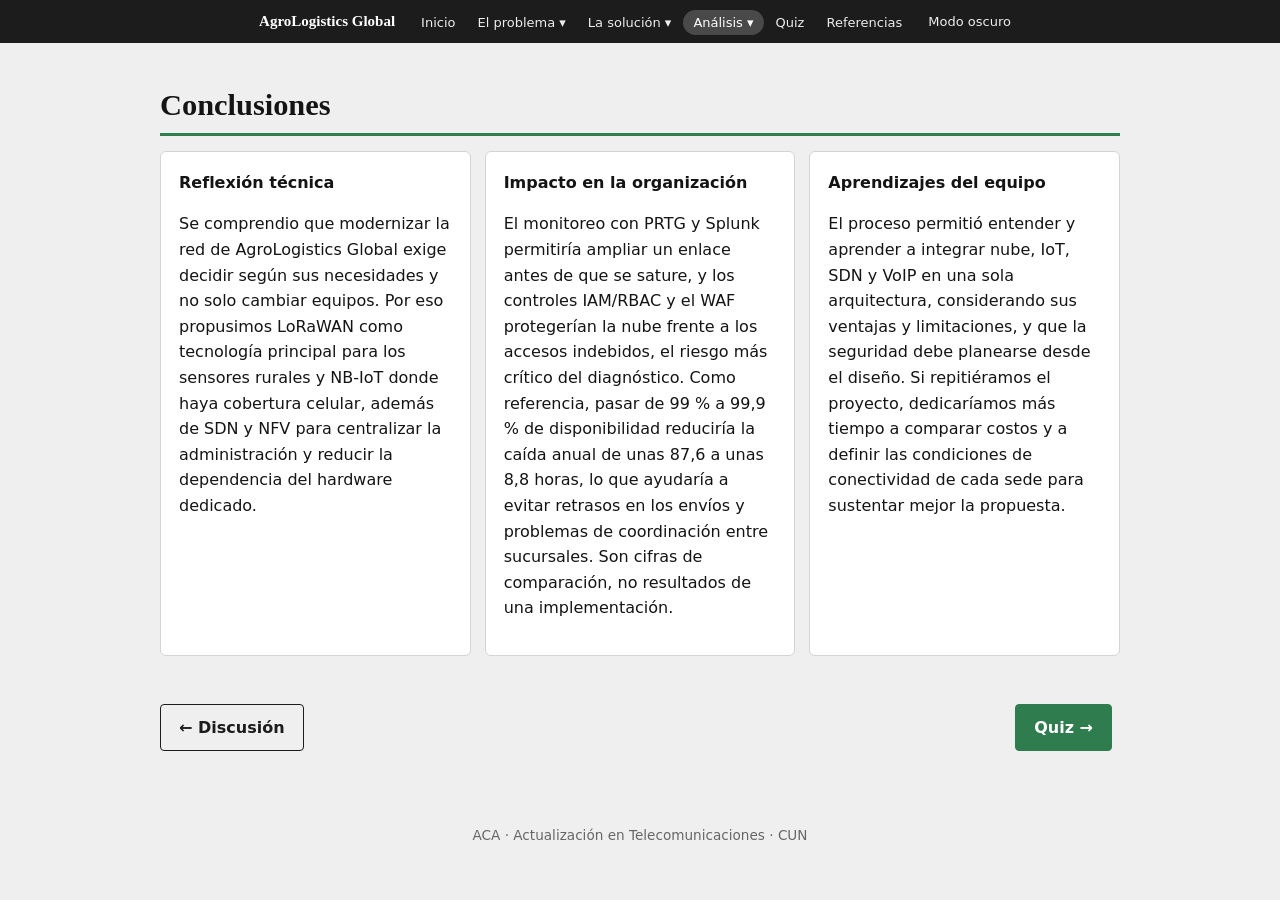
<file: conclusiones.html>
<!DOCTYPE html>
<html lang="es">

<head>
    <meta charset="utf-8">
    <meta name="viewport" content="width=device-width,initial-scale=1,viewport-fit=cover">
    <title>Conclusiones · AgroLogistics Global</title>
    <link rel="stylesheet" href="css/style.css">
</head>

<body>
    <nav id="nav"></nav>
    <main>
        <section>
            <h2>Conclusiones</h2>
            <div class="grid">
                <div class="card"><b>Reflexión técnica</b>
                    <p>Se comprendio que modernizar la red de AgroLogistics Global exige decidir según sus necesidades y no solo cambiar equipos. Por eso propusimos LoRaWAN como tecnología principal para los sensores rurales y NB-IoT donde haya cobertura celular, además de SDN y NFV para centralizar la administración y reducir la dependencia del hardware dedicado.</p>
                </div>
                <div class="card"><b>Impacto en la organización</b>
                    <p>El monitoreo con PRTG y Splunk permitiría ampliar un enlace antes de que se sature, y los controles IAM/RBAC y el WAF protegerían la nube frente a los accesos indebidos, el riesgo más crítico del diagnóstico. Como referencia, pasar de 99 % a 99,9 % de disponibilidad reduciría la caída anual de unas 87,6 a unas 8,8 horas, lo que ayudaría a evitar retrasos en los envíos y problemas de coordinación entre sucursales. Son cifras de comparación, no resultados de una implementación.</p>
                </div>
                <div class="card"><b>Aprendizajes del equipo</b>
                    <p>El proceso permitió entender y aprender a integrar nube, IoT, SDN y VoIP en una sola arquitectura, considerando sus ventajas y limitaciones, y que la seguridad debe planearse desde el diseño. Si repitiéramos el proyecto, dedicaríamos más tiempo a comparar costos y a definir las condiciones de conectividad de cada sede para sustentar mejor la propuesta.</p>
                </div>
            </div>
        </section>
    </main>
    <footer>ACA · Actualización en Telecomunicaciones · CUN</footer>
    <script src="js/app.js"></script>
</body>

</html>
</file>
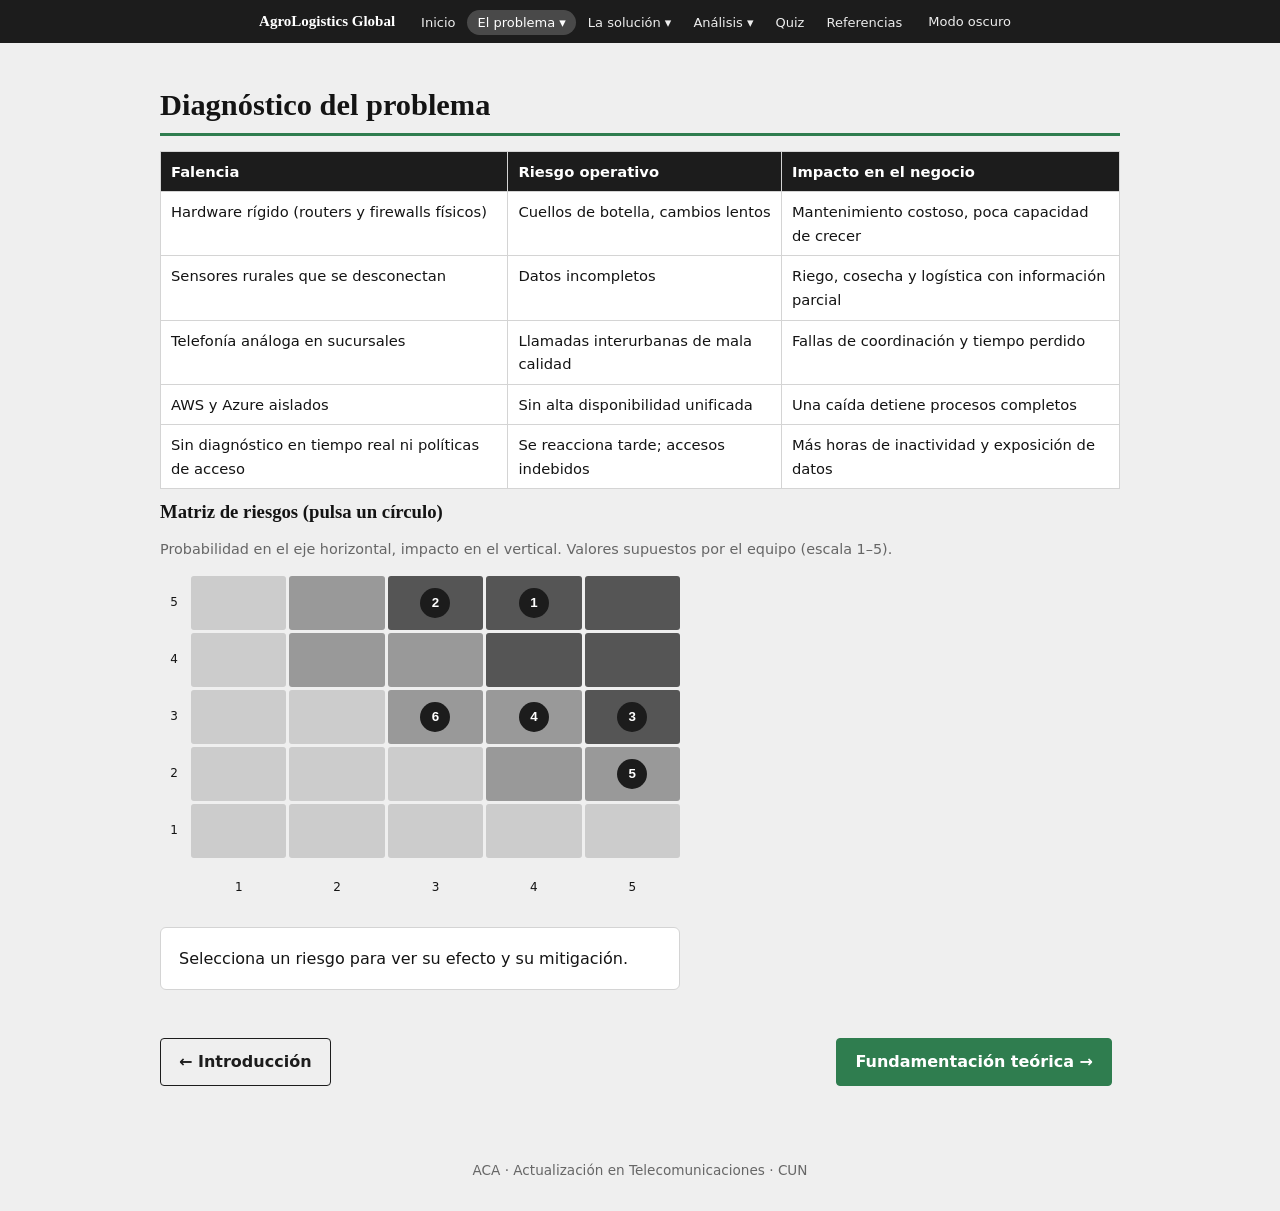
<file: diagnostico.html>
<!DOCTYPE html>
<html lang="es">

<head>
    <meta charset="utf-8">
    <meta name="viewport" content="width=device-width,initial-scale=1,viewport-fit=cover">
    <title>Diagnóstico del problema · AgroLogistics Global</title>
    <link rel="stylesheet" href="css/style.css">
</head>

<body>
    <nav id="nav"></nav>
    <main>
        <section>
            <h2>Diagnóstico del problema</h2>
            <div class="wrap">
                <table>
                    <tr>
                        <th>Falencia</th>
                        <th>Riesgo operativo</th>
                        <th>Impacto en el negocio</th>
                    </tr>
                    <tr>
                        <td>Hardware rígido (routers y firewalls físicos)</td>
                        <td>Cuellos de botella, cambios lentos</td>
                        <td>Mantenimiento costoso, poca capacidad de crecer</td>
                    </tr>
                    <tr>
                        <td>Sensores rurales que se desconectan</td>
                        <td>Datos incompletos</td>
                        <td>Riego, cosecha y logística con información parcial</td>
                    </tr>
                    <tr>
                        <td>Telefonía análoga en sucursales</td>
                        <td>Llamadas interurbanas de mala calidad</td>
                        <td>Fallas de coordinación y tiempo perdido</td>
                    </tr>
                    <tr>
                        <td>AWS y Azure aislados</td>
                        <td>Sin alta disponibilidad unificada</td>
                        <td>Una caída detiene procesos completos</td>
                    </tr>
                    <tr>
                        <td>Sin diagnóstico en tiempo real ni políticas de acceso</td>
                        <td>Se reacciona tarde; accesos indebidos</td>
                        <td>Más horas de inactividad y exposición de datos</td>
                    </tr>
                </table>
            </div>
            <h3>Matriz de riesgos (pulsa un círculo)</h3>
            <p class="mut">Probabilidad en el eje horizontal, impacto en el vertical. Valores supuestos por el equipo
                (escala 1–5).</p>
            <div id="mx"></div>
            <div class="card" id="rinfo" style="margin-top:12px;max-width:520px">Selecciona un riesgo para ver su efecto
                y su mitigación.</div>
        </section>
    </main>
    <footer>ACA · Actualización en Telecomunicaciones · CUN</footer>
    <script src="js/app.js"></script>
</body>

</html>
</file>
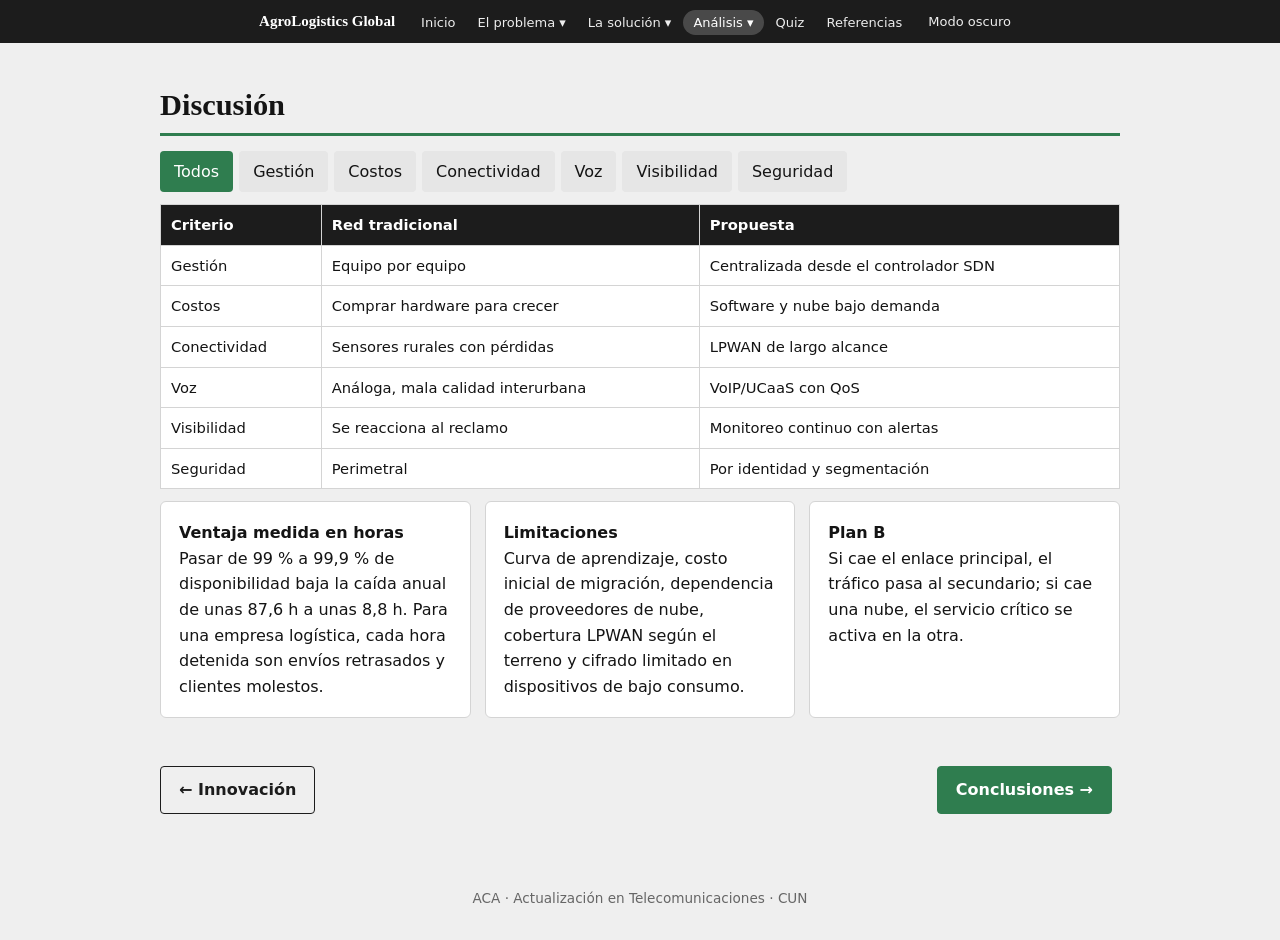
<file: discusion.html>
<!DOCTYPE html>
<html lang="es">

<head>
    <meta charset="utf-8">
    <meta name="viewport" content="width=device-width,initial-scale=1,viewport-fit=cover">
    <title>Discusión · AgroLogistics Global</title>
    <link rel="stylesheet" href="css/style.css">
</head>

<body>
    <nav id="nav"></nav>
    <main>
        <section>
            <h2>Discusión</h2>
            <div class="tabs" id="flt"></div>
            <div class="wrap">
                <table>
                    <thead>
                        <tr>
                            <th>Criterio</th>
                            <th>Red tradicional</th>
                            <th>Propuesta</th>
                        </tr>
                    </thead>
                    <tbody id="cmp"></tbody>
                </table>
            </div>
            <div class="grid">
                <div class="card"><b>Ventaja medida en horas</b><br>Pasar de 99 % a 99,9 % de disponibilidad baja la
                    caída anual de unas 87,6 h a unas 8,8 h. Para una empresa logística, cada hora detenida son envíos
                    retrasados y clientes molestos.</div>
                <div class="card"><b>Limitaciones</b><br>Curva de aprendizaje, costo inicial de migración, dependencia
                    de proveedores de nube, cobertura LPWAN según el terreno y cifrado limitado en dispositivos de bajo
                    consumo.</div>
                <div class="card"><b>Plan B</b><br>Si cae el enlace principal, el tráfico pasa al secundario; si cae una
                    nube, el servicio crítico se activa en la otra.</div>
            </div>
        </section>
    </main>
    <footer>ACA · Actualización en Telecomunicaciones · CUN</footer>
    <script src="js/app.js"></script>
</body>

</html>
</file>
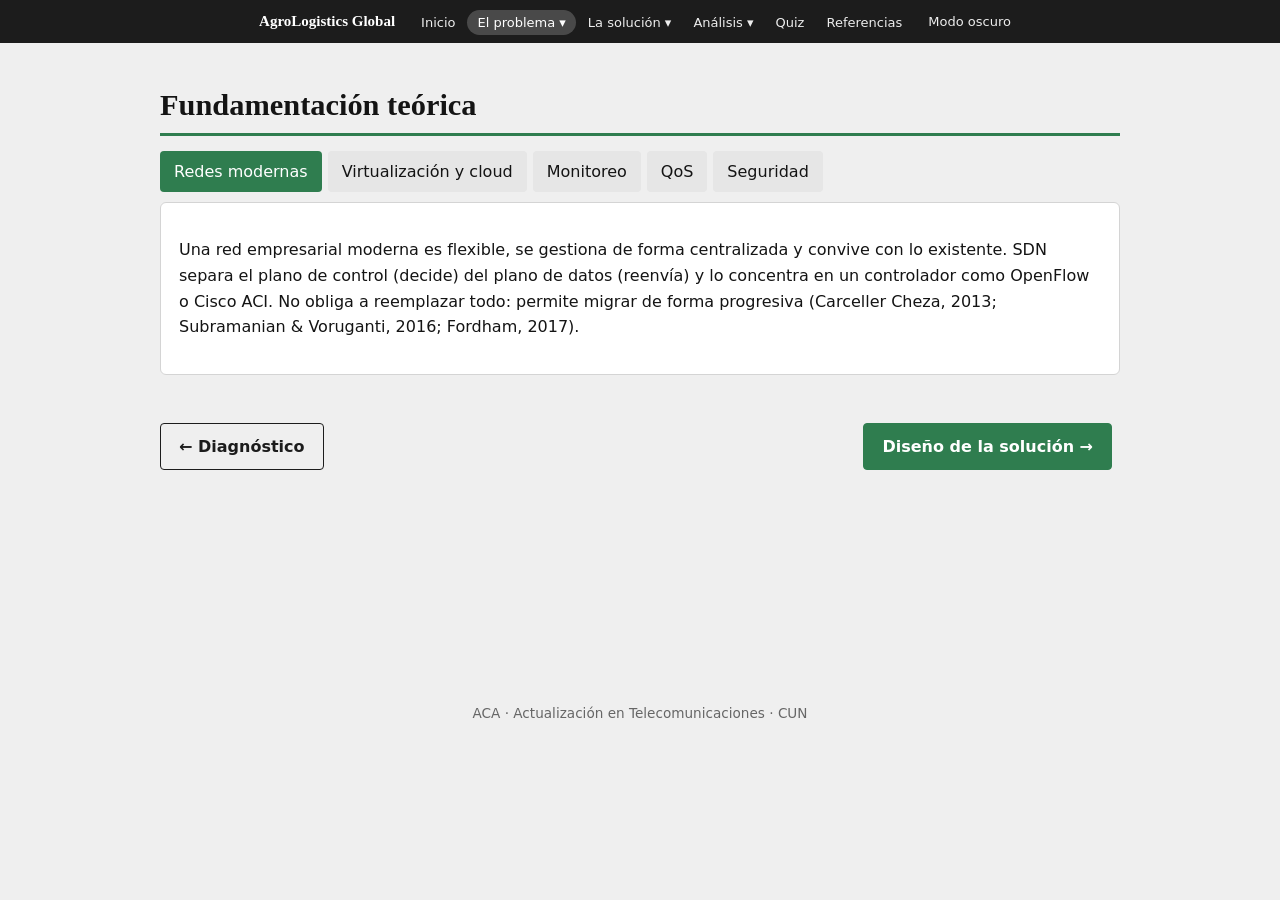
<file: fundamentacion.html>
<!DOCTYPE html>
<html lang="es">

<head>
    <meta charset="utf-8">
    <meta name="viewport" content="width=device-width,initial-scale=1,viewport-fit=cover">
    <title>Fundamentación teórica · AgroLogistics Global</title>
    <link rel="stylesheet" href="css/style.css">
</head>

<body>
    <nav id="nav"></nav>
    <main>
        <section>
            <h2>Fundamentación teórica</h2>
            <div class="tabs" data-tabs>
                <button class="b">Redes modernas</button><button class="b off">Virtualización y cloud</button><button
                    class="b off">Monitoreo</button><button class="b off">QoS</button><button
                    class="b off">Seguridad</button>
            </div>
            <div class="card pn on">
                <p>Una red empresarial moderna es flexible, se gestiona de forma centralizada y convive con lo
                    existente. SDN separa el plano de control (decide) del plano de datos (reenvía) y lo concentra en un
                    controlador como OpenFlow o Cisco ACI. No obliga a reemplazar todo: permite migrar de forma
                    progresiva (Carceller Cheza, 2013; Subramanian &amp; Voruganti, 2016; Fordham, 2017).</p>
            </div>
            <div class="card pn">
                <p>NFV convierte funciones como firewall o router en software sobre servidores estándar (Wibowo &amp;
                    Sangha, 2018). En la nube, VPC (AWS) y VNet (Azure) son redes privadas virtuales con subredes y
                    rutas propias (Soni, 2018). Los contenedores empaquetan la aplicación con sus dependencias y pesan
                    menos que una máquina virtual (Bullington-McGuire et al., 2020).</p>
            </div>
            <div class="card pn">
                <p>Monitorear es supervisar de forma continua enlaces, equipos y servicios. Puede ser activo (paquetes
                    de prueba) o pasivo (analizar el tráfico existente), y permite anticiparse a las fallas en lugar de
                    reaccionar (Molina Robles &amp; Polo Ortega, 2015; Bermúdez Luque, 2023).</p>
            </div>
            <div class="card pn">
                <p>La calidad de servicio se mide con latencia, jitter, pérdida de paquetes y throughput, para comprobar
                    que el servicio cumple lo exigido (Robledo Sosa, 2002).</p>
            </div>
            <div class="card pn">
                <p>En la nube la responsabilidad es compartida: el proveedor protege la infraestructura y el cliente
                    protege sus datos, accesos y configuraciones. Se aplica mínimo privilegio con IAM (AWS) o RBAC
                    (Azure) (Hernández Encinas et al., 2020; Guijarro Olivares et al., 2019).</p>
            </div>
        </section>
    </main>
    <footer>ACA · Actualización en Telecomunicaciones · CUN</footer>
    <script src="js/app.js"></script>
</body>

</html>
</file>
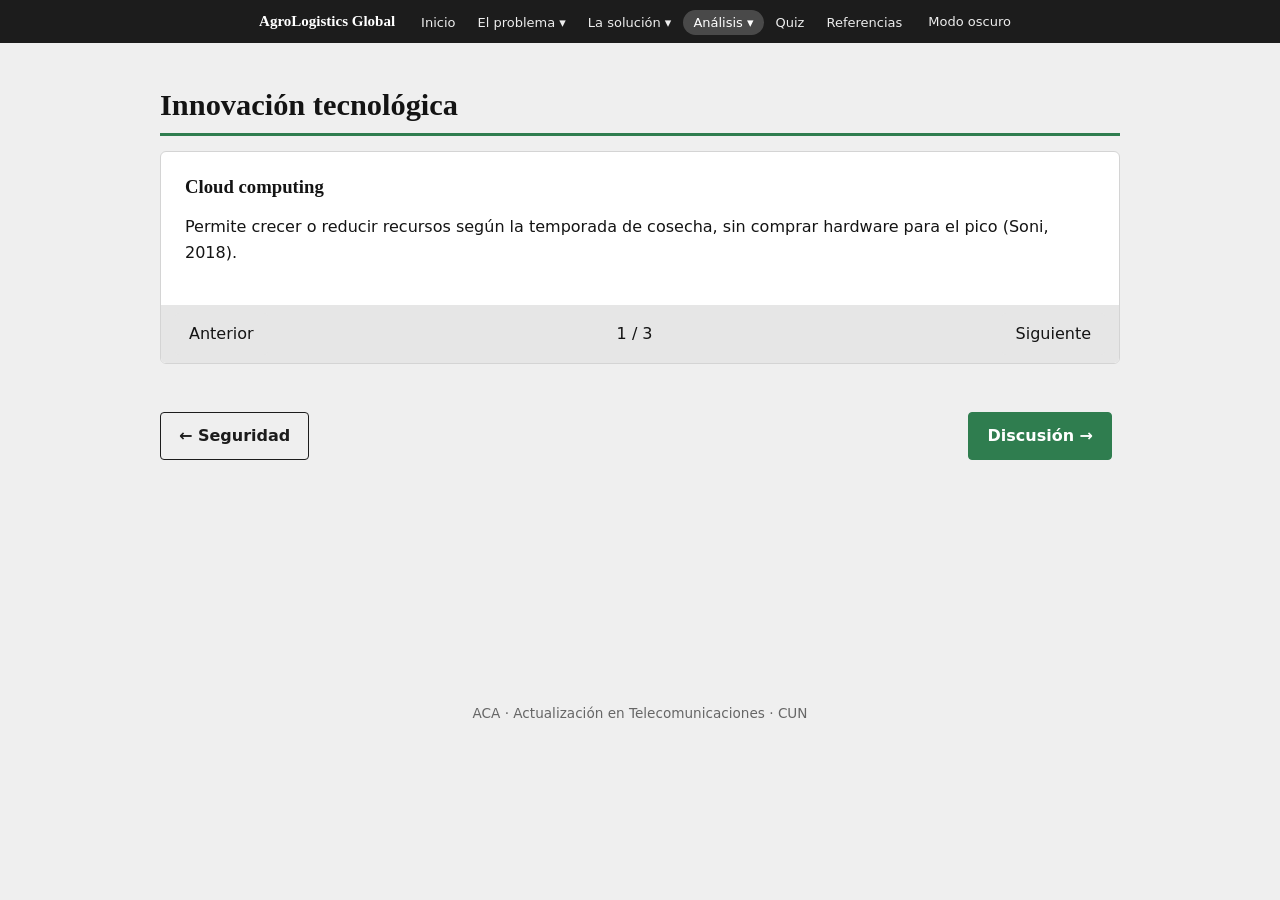
<file: innovacion.html>
<!DOCTYPE html>
<html lang="es">

<head>
    <meta charset="utf-8">
    <meta name="viewport" content="width=device-width,initial-scale=1,viewport-fit=cover">
    <title>Innovación tecnológica · AgroLogistics Global</title>
    <link rel="stylesheet" href="css/style.css">
</head>

<body>
    <nav id="nav"></nav>
    <main>
        <section>
            <h2>Innovación tecnológica</h2>
            <div class="car" data-car>
                <div class="sl">
                    <h3>Cloud computing</h3>
                    <p>Permite crecer o reducir recursos según la temporada de cosecha, sin comprar hardware para el
                        pico (Soni, 2018).</p>
                </div>
                <div class="sl">
                    <h3>IoT con LPWAN</h3>
                    <p>Pocos gateways cubren grandes extensiones y los sensores pueden durar años con una batería. Se
                        reducen las visitas al campo para mantenimiento (Gupta, 2024).</p>
                </div>
                <div class="sl">
                    <h3>SDN</h3>
                    <p>Un cambio de política se hace una vez en el controlador y no equipo por equipo, con menos errores
                        y menos tiempo (Subramanian &amp; Voruganti, 2016).</p>
                </div>
            </div>
        </section>
    </main>
    <footer>ACA · Actualización en Telecomunicaciones · CUN</footer>
    <script src="js/app.js"></script>
</body>

</html>
</file>
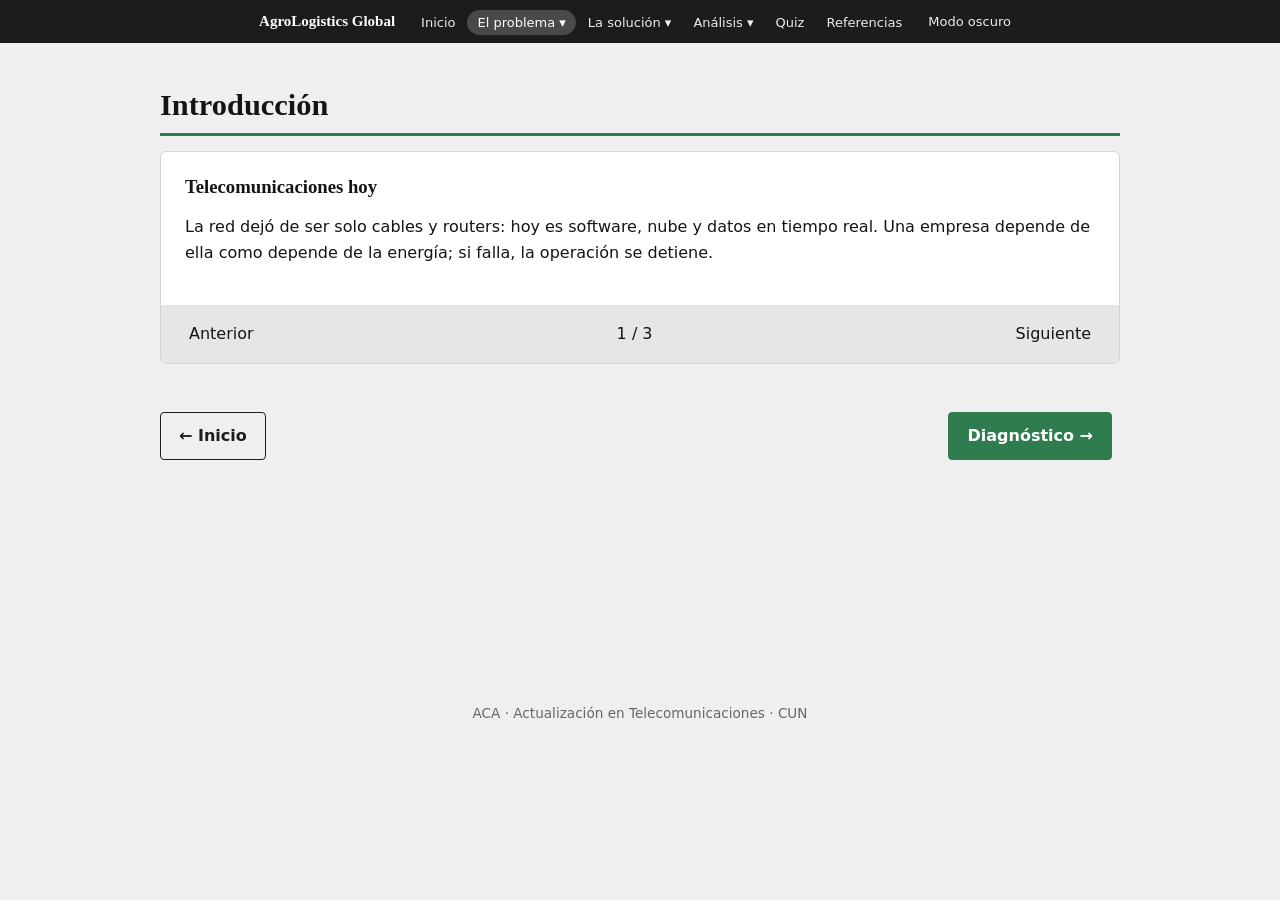
<file: introduccion.html>
<!DOCTYPE html>
<html lang="es">

<head>
    <meta charset="utf-8">
    <meta name="viewport" content="width=device-width,initial-scale=1,viewport-fit=cover">
    <title>Introducción · AgroLogistics Global</title>
    <link rel="stylesheet" href="css/style.css">
</head>

<body>
    <nav id="nav"></nav>
    <main>
        <section>
            <h2>Introducción</h2>
            <div class="car" data-car>
                <div class="sl">
                    <h3>Telecomunicaciones hoy</h3>
                    <p>La red dejó de ser solo cables y routers: hoy es software, nube y datos en tiempo real. Una
                        empresa depende de ella como depende de la energía; si falla, la operación se detiene.</p>
                </div>
                <div class="sl">
                    <h3>Por qué importa a una agroindustria</h3>
                    <p>Los datos de AgroLogistics nacen en el campo (sensores), pasan por sucursales y se procesan en la
                        nube. Un eslabón roto en esa cadena significa decisiones con información incompleta.</p>
                </div>
                <div class="sl">
                    <h3>Transformación digital</h3>
                    <p>Digitalizar procesos sirve de poco sin una red confiable debajo. Este informe propone SDN/NFV,
                        LPWAN, VoIP en la nube, contenedores, monitoreo continuo y seguridad por identidades.</p>
                </div>
            </div>
        </section>
    </main>
    <footer>ACA · Actualización en Telecomunicaciones · CUN</footer>
    <script src="js/app.js"></script>
</body>

</html>
</file>
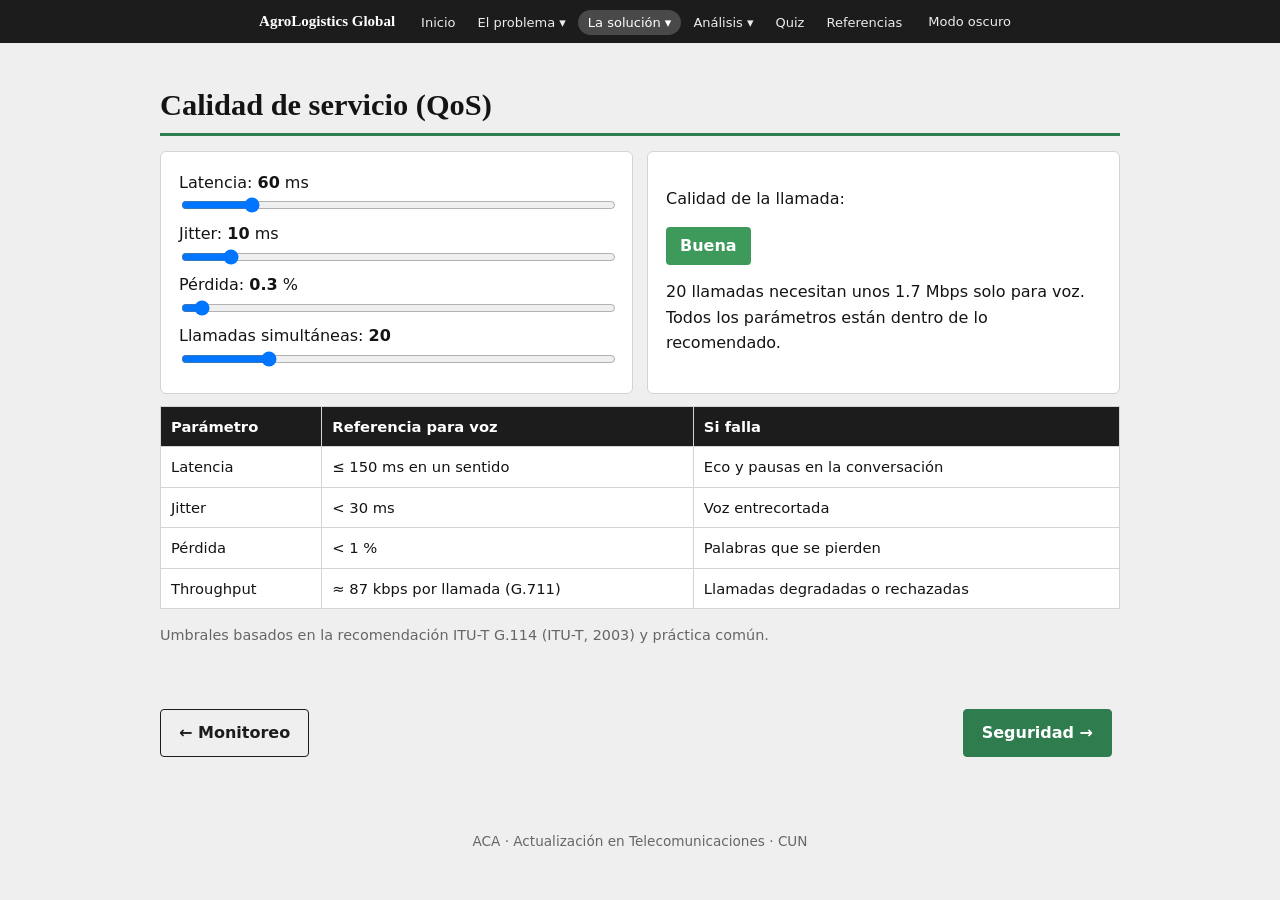
<file: qos.html>
<!DOCTYPE html>
<html lang="es">

<head>
    <meta charset="utf-8">
    <meta name="viewport" content="width=device-width,initial-scale=1,viewport-fit=cover">
    <title>Calidad de servicio (QoS) · AgroLogistics Global</title>
    <link rel="stylesheet" href="css/style.css">
</head>

<body>
    <nav id="nav"></nav>
    <main>
        <section>
            <h2>Calidad de servicio (QoS)</h2>
            <div class="grid">
                <div class="card">
                    <label>Latencia: <b id="o1"></b> ms<input type="range" id="s1" min="0" max="400" value="60"></label>
                    <label>Jitter: <b id="o2"></b> ms<input type="range" id="s2" min="0" max="100" value="10"></label>
                    <label>Pérdida: <b id="o3"></b> %<input type="range" id="s3" min="0" max="10" step=".1"
                            value=".3"></label>
                    <label>Llamadas simultáneas: <b id="o4"></b><input type="range" id="s4" min="1" max="100"
                            value="20"></label>
                </div>
                <div class="card">
                    <p>Calidad de la llamada:</p><span class="v" id="vd"></span>
                    <p id="vt" style="margin-top:14px"></p>
                </div>
            </div>
            <div class="wrap">
                <table>
                    <tr>
                        <th>Parámetro</th>
                        <th>Referencia para voz</th>
                        <th>Si falla</th>
                    </tr>
                    <tr>
                        <td>Latencia</td>
                        <td>≤ 150 ms en un sentido</td>
                        <td>Eco y pausas en la conversación</td>
                    </tr>
                    <tr>
                        <td>Jitter</td>
                        <td>&lt; 30 ms</td>
                        <td>Voz entrecortada</td>
                    </tr>
                    <tr>
                        <td>Pérdida</td>
                        <td>&lt; 1 %</td>
                        <td>Palabras que se pierden</td>
                    </tr>
                    <tr>
                        <td>Throughput</td>
                        <td>≈ 87 kbps por llamada (G.711)</td>
                        <td>Llamadas degradadas o rechazadas</td>
                    </tr>
                </table>
            </div>
            <p class="mut">Umbrales basados en la recomendación ITU-T G.114 (ITU-T, 2003) y práctica común.</p>
        </section>
    </main>
    <footer>ACA · Actualización en Telecomunicaciones · CUN</footer>
    <script src="js/app.js"></script>
</body>

</html>
</file>
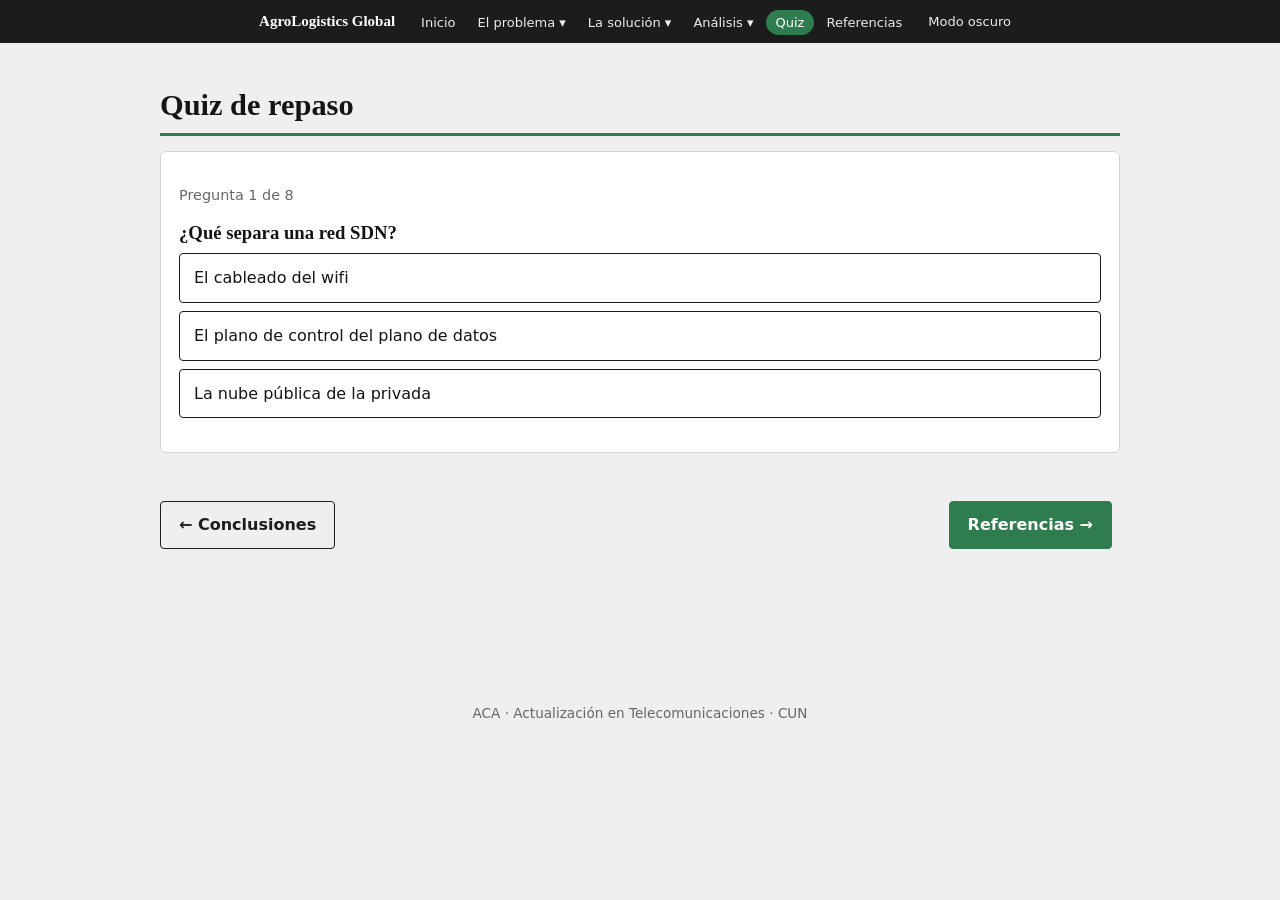
<file: quiz.html>
<!DOCTYPE html>
<html lang="es">

<head>
    <meta charset="utf-8">
    <meta name="viewport" content="width=device-width,initial-scale=1,viewport-fit=cover">
    <title>Quiz · AgroLogistics Global</title>
    <link rel="stylesheet" href="css/style.css">
</head>

<body>
    <nav id="nav"></nav>
    <main>
        <section>
            <h2>Quiz de repaso</h2>
            <div class="card" id="quiz"></div>
        </section>
    </main>
    <footer>ACA · Actualización en Telecomunicaciones · CUN</footer>
    <script src="js/app.js"></script>
</body>

</html>
</file>
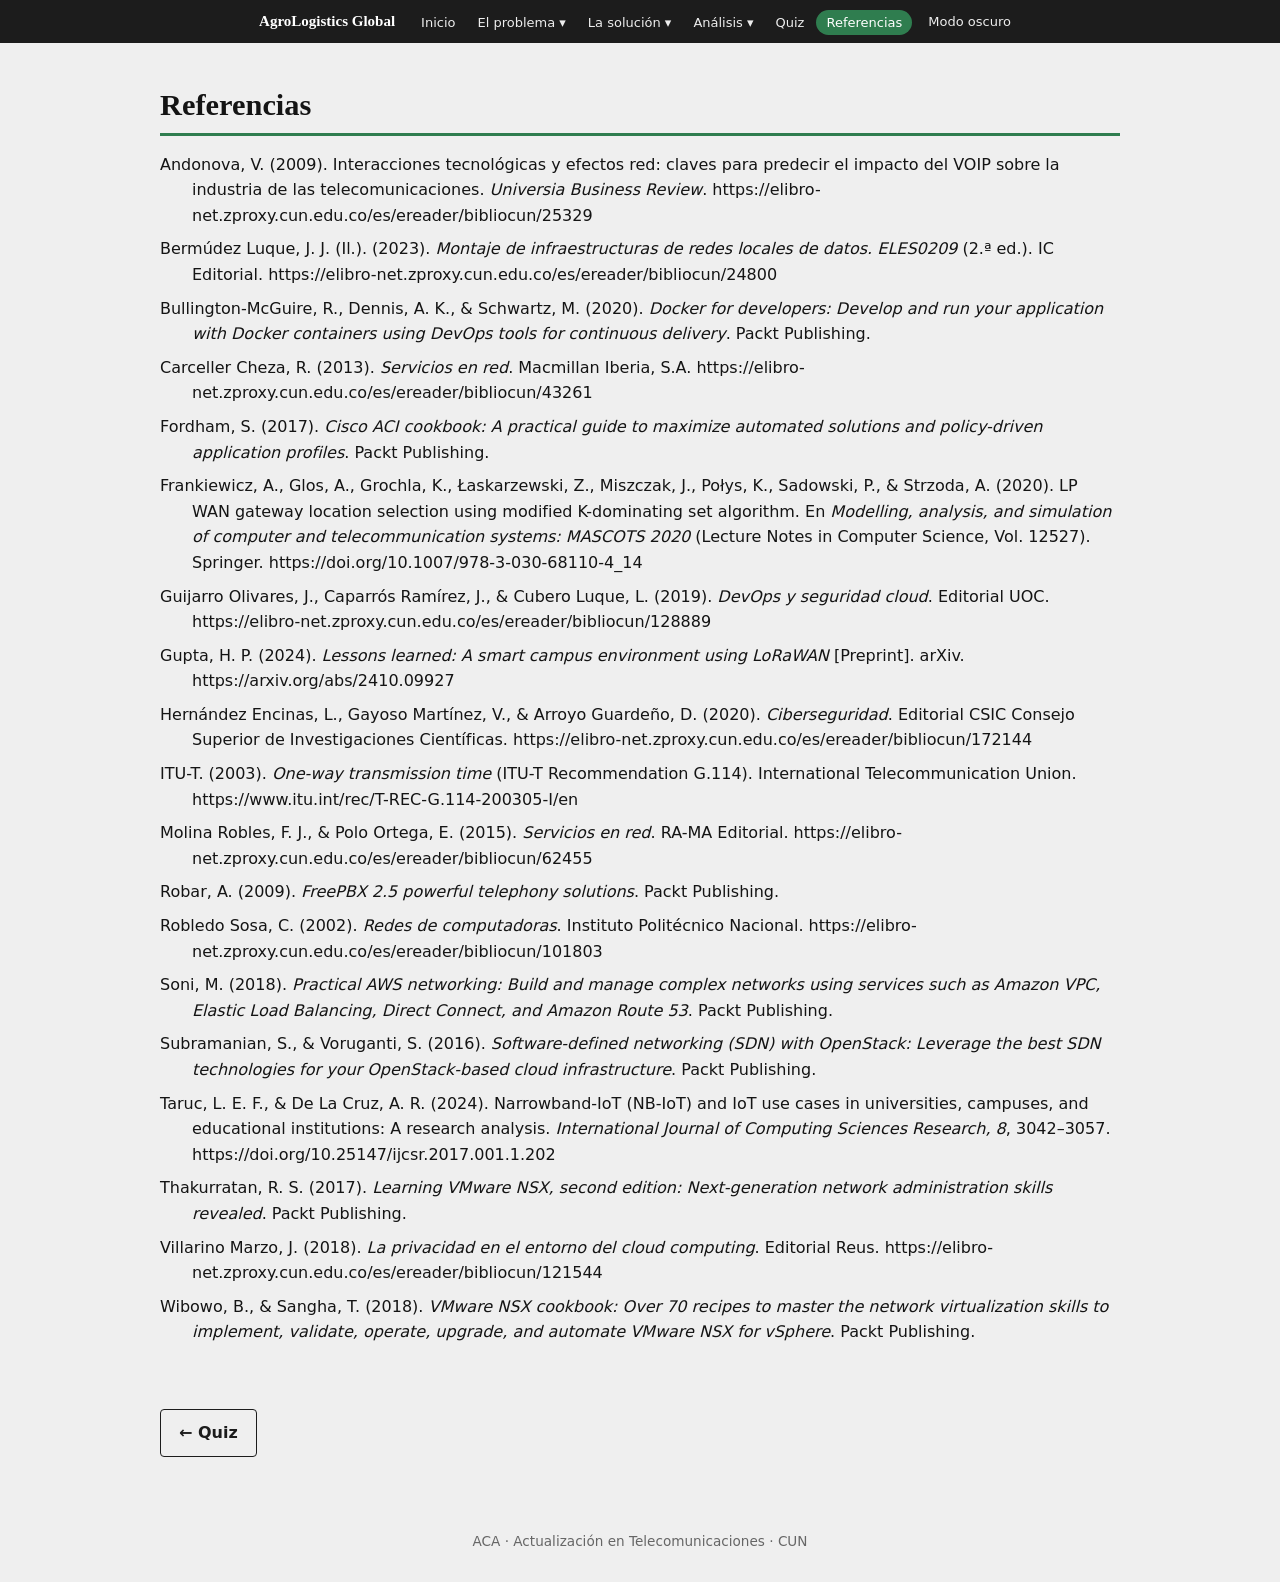
<file: referencias.html>
<!DOCTYPE html>
<html lang="es">

<head>
    <meta charset="utf-8">
    <meta name="viewport" content="width=device-width,initial-scale=1,viewport-fit=cover">
    <title>Referencias · AgroLogistics Global</title>
    <link rel="stylesheet" href="css/style.css">
</head>

<body>
    <nav id="nav"></nav>
    <main>
        <section>
            <h2>Referencias</h2>
            <ul class="r">
                <li>Andonova, V. (2009). Interacciones tecnológicas y efectos red: claves para predecir el impacto del
                    VOIP sobre la industria de las telecomunicaciones. <i>Universia Business Review</i>.
                    https://elibro-net.zproxy.cun.edu.co/es/ereader/bibliocun/25329</li>
                <li>Bermúdez Luque, J. J. (Il.). (2023). <i>Montaje de infraestructuras de redes locales de datos.
                        ELES0209</i> (2.ª ed.). IC Editorial.
                    https://elibro-net.zproxy.cun.edu.co/es/ereader/bibliocun/24800</li>
                <li>Bullington-McGuire, R., Dennis, A. K., &amp; Schwartz, M. (2020). <i>Docker for developers: Develop
                        and run your application with Docker containers using DevOps tools for continuous delivery</i>.
                    Packt Publishing.</li>
                <li>Carceller Cheza, R. (2013). <i>Servicios en red</i>. Macmillan Iberia, S.A.
                    https://elibro-net.zproxy.cun.edu.co/es/ereader/bibliocun/43261</li>
                <li>Fordham, S. (2017). <i>Cisco ACI cookbook: A practical guide to maximize automated solutions and
                        policy-driven application profiles</i>. Packt Publishing.</li>
                <li>Frankiewicz, A., Glos, A., Grochla, K., Łaskarzewski, Z., Miszczak, J., Połys, K., Sadowski, P.,
                    &amp; Strzoda, A. (2020). LP WAN gateway location selection using modified K-dominating set
                    algorithm. En <i>Modelling, analysis, and simulation of computer and telecommunication systems:
                        MASCOTS 2020</i> (Lecture Notes in Computer Science, Vol. 12527). Springer.
                    https://doi.org/10.1007/978-3-030-68110-4_14</li>
                <li>Guijarro Olivares, J., Caparrós Ramírez, J., &amp; Cubero Luque, L. (2019). <i>DevOps y seguridad
                        cloud</i>. Editorial UOC. https://elibro-net.zproxy.cun.edu.co/es/ereader/bibliocun/128889</li>
                <li>Gupta, H. P. (2024). <i>Lessons learned: A smart campus environment using LoRaWAN</i> [Preprint].
                    arXiv. https://arxiv.org/abs/2410.09927</li>
                <li>Hernández Encinas, L., Gayoso Martínez, V., &amp; Arroyo Guardeño, D. (2020). <i>Ciberseguridad</i>.
                    Editorial CSIC Consejo Superior de Investigaciones Científicas.
                    https://elibro-net.zproxy.cun.edu.co/es/ereader/bibliocun/172144</li>
                <li>ITU-T. (2003). <i>One-way transmission time</i> (ITU-T Recommendation G.114). International
                    Telecommunication Union. https://www.itu.int/rec/T-REC-G.114-200305-I/en</li>
                <li>Molina Robles, F. J., &amp; Polo Ortega, E. (2015). <i>Servicios en red</i>. RA-MA Editorial.
                    https://elibro-net.zproxy.cun.edu.co/es/ereader/bibliocun/62455</li>
                <li>Robar, A. (2009). <i>FreePBX 2.5 powerful telephony solutions</i>. Packt Publishing.</li>
                <li>Robledo Sosa, C. (2002). <i>Redes de computadoras</i>. Instituto Politécnico Nacional.
                    https://elibro-net.zproxy.cun.edu.co/es/ereader/bibliocun/101803</li>
                <li>Soni, M. (2018). <i>Practical AWS networking: Build and manage complex networks using services such
                        as Amazon VPC, Elastic Load Balancing, Direct Connect, and Amazon Route 53</i>. Packt
                    Publishing.</li>
                <li>Subramanian, S., &amp; Voruganti, S. (2016). <i>Software-defined networking (SDN) with OpenStack:
                        Leverage the best SDN technologies for your OpenStack-based cloud infrastructure</i>. Packt
                    Publishing.</li>
                <li>Taruc, L. E. F., &amp; De La Cruz, A. R. (2024). Narrowband-IoT (NB-IoT) and IoT use cases in
                    universities, campuses, and educational institutions: A research analysis. <i>International Journal
                        of Computing Sciences Research, 8</i>, 3042–3057. https://doi.org/10.25147/ijcsr.2017.001.1.202
                </li>
                <li>Thakurratan, R. S. (2017). <i>Learning VMware NSX, second edition: Next-generation network
                        administration skills revealed</i>. Packt Publishing.</li>
                <li>Villarino Marzo, J. (2018). <i>La privacidad en el entorno del cloud computing</i>. Editorial Reus.
                    https://elibro-net.zproxy.cun.edu.co/es/ereader/bibliocun/121544</li>
                <li>Wibowo, B., &amp; Sangha, T. (2018). <i>VMware NSX cookbook: Over 70 recipes to master the network
                        virtualization skills to implement, validate, operate, upgrade, and automate VMware NSX for
                        vSphere</i>. Packt Publishing.</li>
            </ul>
        </section>
    </main>
    <footer>ACA · Actualización en Telecomunicaciones · CUN</footer>
    <script src="js/app.js"></script>
</body>

</html>
</file>
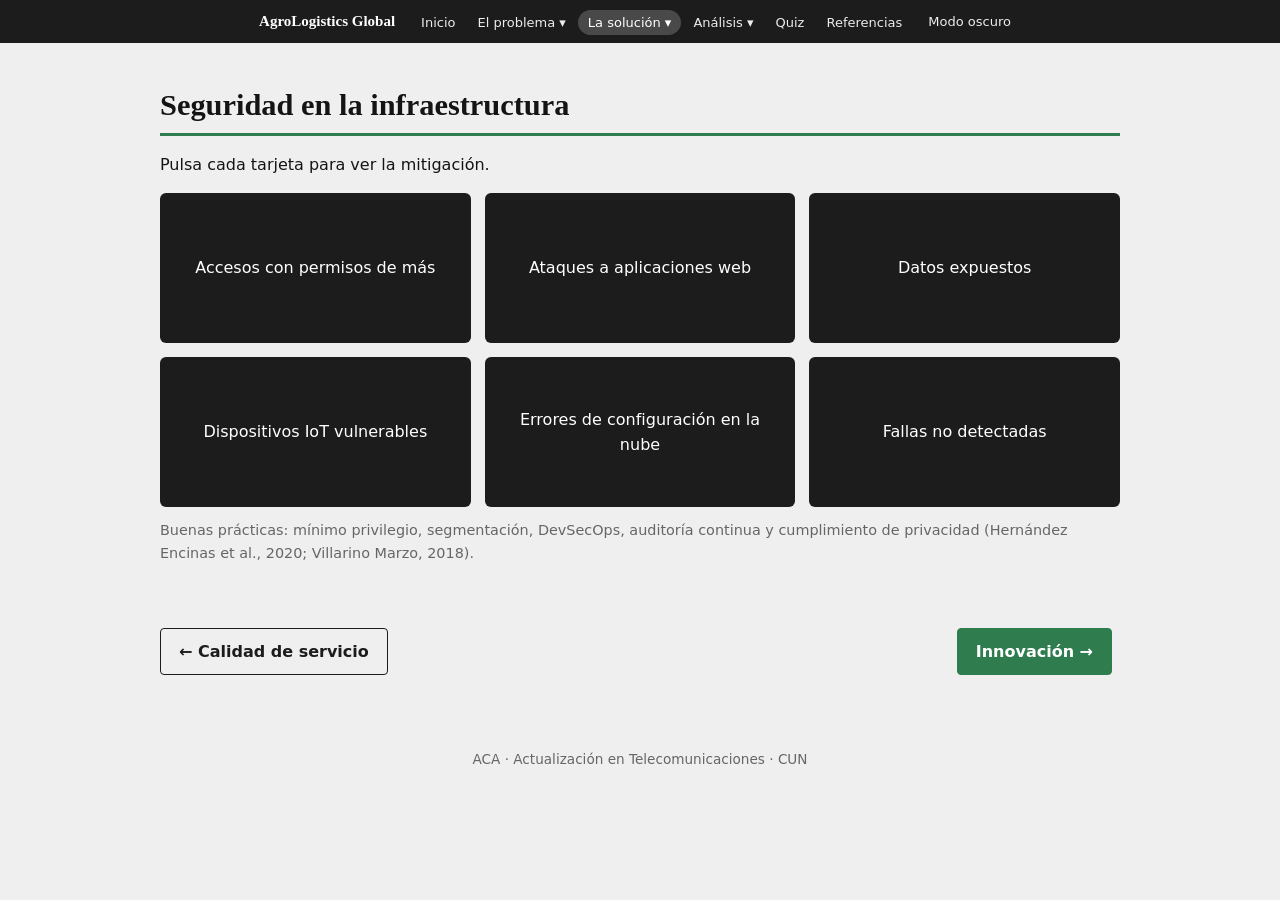
<file: seguridad.html>
<!DOCTYPE html>
<html lang="es">

<head>
    <meta charset="utf-8">
    <meta name="viewport" content="width=device-width,initial-scale=1,viewport-fit=cover">
    <title>Seguridad en la infraestructura · AgroLogistics Global</title>
    <link rel="stylesheet" href="css/style.css">
</head>

<body>
    <nav id="nav"></nav>
    <main>
        <section>
            <h2>Seguridad en la infraestructura</h2>
            <p>Pulsa cada tarjeta para ver la mitigación.</p>
            <div class="grid" id="fl"></div>
            <p class="mut" style="margin-top:12px">Buenas prácticas: mínimo privilegio, segmentación, DevSecOps,
                auditoría continua y cumplimiento de privacidad (Hernández Encinas et al., 2020; Villarino Marzo, 2018).
            </p>
        </section>
    </main>
    <footer>ACA · Actualización en Telecomunicaciones · CUN</footer>
    <script src="js/app.js"></script>
</body>

</html>
</file>
<file: css/style.css>
:root {
    --bg: #efefef;
    --card: #fff;
    --ink: #141414;
    --mut: #666;
    --line: #d4d4d4;
    --hi: #1c1c1c;
    --on: #fff;
    --soft: #e6e6e6
}

[data-theme=dark] {
    --bg: #0f0f0f;
    --card: #1b1b1b;
    --ink: #ececec;
    --mut: #9a9a9a;
    --line: #343434;
    --hi: #ececec;
    --on: #111;
    --soft: #262626
}

* {
    box-sizing: border-box
}

html {
    scroll-behavior: smooth;
    scroll-padding-top: 58px
}

body {
    margin: 0;
    font: 16px/1.6 system-ui, "Segoe UI", Arial, sans-serif;
    background: var(--bg);
    color: var(--ink)
}

h1,
h2,
h3 {
    font-family: Georgia, "Times New Roman", serif;
    line-height: 1.2;
    margin: 0 0 .5em
}

h2 {
    font-size: 1.9rem;
    border-bottom: 2px solid var(--hi);
    padding-bottom: .3em
}

nav {
    position: sticky;
    top: 0;
    z-index: 9;
    display: flex;
    gap: 2px;
    align-items: center;
    background: var(--hi);
    padding: 9px 10px;
    overflow-x: auto;
    white-space: nowrap
}

nav a,
nav button {
    color: var(--on);
    text-decoration: none;
    font: 13px system-ui;
    padding: 5px 10px;
    border-radius: 14px;
    opacity: .7;
    background: none;
    border: 0;
    cursor: pointer
}

nav a:hover,
nav a.on,
nav button:hover {
    opacity: 1;
    background: rgba(128, 128, 128, .45)
}

header {
    background: var(--hi);
    color: var(--on);
    padding: 90px 7vw 70px
}

header h1 {
    font-size: clamp(2rem, 5vw, 3.4rem);
    max-width: 18em
}

header p {
    margin: .2em 0;
    opacity: .8
}

section {
    max-width: 1000px;
    margin: 0 auto;
    padding: 44px 20px
}

.card {
    background: var(--card);
    border: 1px solid var(--line);
    border-radius: 6px;
    padding: 18px
}

.grid {
    display: grid;
    gap: 14px;
    grid-template-columns: repeat(auto-fit, minmax(240px, 1fr))
}

table {
    width: 100%;
    border-collapse: collapse;
    background: var(--card);
    font-size: .92rem
}

th,
td {
    border: 1px solid var(--line);
    padding: 8px 10px;
    text-align: left;
    vertical-align: top
}

th {
    background: var(--hi);
    color: var(--on)
}

.wrap {
    overflow-x: auto;
    margin: 12px 0
}

.mut {
    color: var(--mut);
    font-size: .9rem
}

button.b {
    background: var(--hi);
    color: var(--on);
    border: 0;
    border-radius: 4px;
    padding: 8px 14px;
    cursor: pointer;
    font: inherit
}

button.b.off {
    background: var(--soft);
    color: var(--ink)
}

:focus-visible {
    outline: 3px solid #888;
    outline-offset: 2px
}

/* carrusel */
.car {
    background: var(--card);
    border: 1px solid var(--line);
    border-radius: 6px;
    overflow: hidden
}

.car .sl {
    display: none;
    padding: 24px;
    min-height: 150px
}

.car .sl.on {
    display: block
}

.car .ctl {
    display: flex;
    justify-content: space-between;
    align-items: center;
    padding: 8px 14px;
    background: var(--soft)
}

/* pestañas */
.tabs {
    display: flex;
    flex-wrap: wrap;
    gap: 6px;
    margin-bottom: 10px
}

.pn {
    display: none
}

.pn.on {
    display: block
}

/* matriz */
#mx {
    display: grid;
    grid-template-columns: 28px repeat(5, 1fr);
    gap: 3px;
    max-width: 520px
}

#mx div {
    min-height: 54px;
    display: flex;
    flex-wrap: wrap;
    gap: 3px;
    align-items: center;
    justify-content: center;
    font-size: 12px
}

#mx .c {
    border-radius: 3px
}

.chip {
    width: 30px;
    height: 30px;
    border-radius: 50%;
    background: var(--hi);
    color: var(--on);
    border: 0;
    cursor: pointer;
    font-weight: 700
}

.chip.sel {
    outline: 3px solid #999
}

/* diagrama */
svg {
    width: 100%;
    height: auto;
    background: var(--card);
    border: 1px solid var(--line);
    border-radius: 6px
}

.nd {
    cursor: pointer
}

.nd rect {
    fill: var(--soft);
    stroke: var(--hi);
    stroke-width: 1.5
}

.nd:hover rect,
.nd.sel rect {
    fill: var(--hi)
}

.nd text {
    fill: var(--ink);
    font: 12px system-ui;
    text-anchor: middle
}

.nd:hover text,
.nd.sel text {
    fill: var(--on)
}

.ln {
    stroke: #888;
    stroke-width: 1.5;
    stroke-dasharray: 5 3
}

/* tablero */
.kp {
    border-left: 8px solid #999
}

.kp b {
    font-size: 1.7rem;
    display: block
}

.g {
    border-color: #3d9a5a
}

.y {
    border-color: #d9a21b
}

.r {
    border-color: #c0392b
}

.v {
    padding: 6px 14px;
    border-radius: 4px;
    color: #fff;
    font-weight: 700;
    display: inline-block
}

input[type=range] {
    width: 100%
}

/* tarjetas giratorias */
.fl {
    perspective: 700px;
    height: 150px;
    cursor: pointer;
    border: 0;
    background: none;
    padding: 0;
    font: inherit;
    color: inherit
}

.fl i {
    position: absolute;
    inset: 0;
    display: flex;
    align-items: center;
    justify-content: center;
    text-align: center;
    padding: 14px;
    border-radius: 6px;
    backface-visibility: hidden;
    font-style: normal
}

.fl .in {
    position: relative;
    width: 100%;
    height: 100%;
    transition: transform .5s;
    transform-style: preserve-3d
}

.fl.on .in {
    transform: rotateY(180deg)
}

.fl .f {
    background: var(--hi);
    color: var(--on)
}

.fl .k {
    background: var(--card);
    border: 1px solid var(--hi);
    transform: rotateY(180deg)
}

tr.hide {
    display: none
}

tbody tr:hover td {
    background: var(--soft)
}

cite {
    font-style: normal
}

ul.r {
    padding-left: 1.2em
}

ul.r li {
    margin-bottom: .5em
}

footer {
    text-align: center;
    padding: 30px;
    color: var(--mut);
    font-size: .85rem
}

@media(prefers-reduced-motion:reduce) {
    * {
        transition: none !important;
        scroll-behavior: auto !important
    }
}

nav {
    overflow: visible;
    padding: 0;
    white-space: normal
}

.bar {
    display: flex;
    align-items: center;
    gap: 6px;
    padding: 8px 14px;
    max-width: 1200px;
    margin: auto;
    flex-wrap: wrap
}

.br {
    font: 700 15px Georgia, serif;
    margin-right: auto;
    opacity: 1 !important;
    padding-left: 0
}

#mn {
    list-style: none;
    display: flex;
    gap: 2px;
    margin: 0;
    padding: 0
}

#mn>li {
    position: relative
}

.sub {
    display: none;
    position: absolute;
    top: 100%;
    left: 0;
    min-width: 220px;
    background: var(--card);
    border: 1px solid var(--line);
    border-radius: 6px;
    padding: 6px;
    list-style: none;
    margin: 6px 0 0;
    box-shadow: 0 8px 20px rgba(0, 0, 0, .3)
}

li.open>.sub {
    display: block
}

.sub a {
    display: block;
    color: var(--ink) !important;
    opacity: 1 !important;
    border-radius: 4px;
    padding: 8px 10px;
    font-size: 14px;
    border-radius: 4px
}

.sub a:hover,
.sub a.on {
    background: var(--soft) !important;
    font-weight: 700
}

nav button.on,
#mn>li>a.on {
    opacity: 1;
    background: rgba(128, 128, 128, .45)
}

#mb {
    display: none
}

@media(max-width:860px) {
    #mb {
        display: block
    }

    #mn {
        display: none;
        flex-direction: column;
        width: 100%;
        order: 5
    }

    #mn.show {
        display: flex
    }

    .sub {
        position: static;
        box-shadow: none;
        margin: 2px 0 6px 12px;
        min-width: 0
    }
}

header {
    display: grid;
    gap: 28px;
    align-items: center
}

@media(min-width:900px) {
    header:has(img) {
        grid-template-columns: 1.2fr 1fr
    }
}

.lead {
    font-size: 1.15rem;
    opacity: .85;
    max-width: 34em
}

.ph {
    width: 100%;
    max-height: 300px;
    object-fit: cover;
    border-radius: 6px;
    margin: 8px 0
}

.btn {
    display: inline-block;
    padding: 10px 18px;
    border-radius: 4px;
    text-decoration: none;
    font-weight: 600;
    background: var(--hi);
    color: var(--on);
    border: 1px solid var(--hi);
    margin: 4px 8px 4px 0
}

.btn.alt {
    background: transparent;
    color: var(--hi)
}

header .btn {
    background: var(--on);
    color: var(--hi);
    border-color: var(--on)
}

header .btn.alt {
    background: transparent;
    color: var(--on)
}

a.card {
    display: block;
    color: inherit;
    text-decoration: none
}

a.card:hover {
    border-color: var(--hi)
}

.num {
    font: 700 2.2rem Georgia, serif;
    display: block
}

.pg {
    display: flex;
    justify-content: space-between;
    gap: 10px;
    margin-top: 34px;
    flex-wrap: wrap
}

.op {
    display: block;
    width: 100%;
    text-align: left;
    margin: 8px 0;
    padding: 11px 14px;
    border: 1px solid var(--hi);
    background: var(--card);
    color: var(--ink);
    border-radius: 4px;
    font: inherit;
    cursor: pointer
}

.op:hover:not(:disabled) {
    background: var(--soft)
}

.op.ok {
    background: #3d9a5a;
    color: #fff;
    border-color: #3d9a5a
}

.op.no {
    background: #c0392b;
    color: #fff;
    border-color: #c0392b
}

main {
    min-height: 70vh
}

.b.act-r {
    background: #c0392b;
    color: #fff
}

.b.act-g {
    background: #3d9a5a;
    color: #fff
}

.chip.sel {
    background: #c0392b;
    color: #fff;
    outline: 3px solid var(--ink);
    transform: scale(1.15)
}

ul.r {
    list-style: none;
    padding-left: 0
}

ul.r li {
    padding-left: 2em;
    text-indent: -2em
}

:root {
    --ac: #2f7d4f
}

h2 {
    border-bottom: 3px solid var(--ac)
}

button.b:not(.off):not(.act-r):not(.act-g) {
    background: var(--ac);
    color: #fff
}

.btn:not(.alt),
header .btn {
    background: var(--ac);
    border-color: var(--ac);
    color: #fff
}

header .btn.alt {
    background: transparent;
    border-color: #fff;
    color: #fff
}

a.card:hover {
    border-color: var(--ac)
}

.num {
    color: var(--ac)
}

nav a.on,
#mn>li>a.on {
    background: var(--ac);
    color: #fff;
    opacity: 1
}

header p,
.lead {
    opacity: 1
}

nav a,
nav button {
    opacity: .92
}

.btn {
    transition: background .2s, color .2s, border-color .2s
}

.btn:not(.alt):hover {
    background: #1f5c3a;
    border-color: #1f5c3a
}

.btn.alt:hover {
    background: var(--ac);
    border-color: var(--ac);
    color: #fff
}

header .btn:hover,
header .btn:focus-visible {
    background: #fff;
    border-color: #fff;
    color: var(--ac)
}

header .btn.alt:hover,
header .btn.alt:focus-visible {
    background: var(--ac);
    border-color: var(--ac);
    color: #fff
}

header .btn,
header .btn.alt {
    background: transparent !important;
    border: 1px solid var(--on) !important;
    color: var(--on) !important
}

header .btn:hover,
header .btn:focus-visible {
    background: var(--ac) !important;
    border-color: var(--ac) !important;
    color: #fff !important
}

#hl {
    list-style: disc;
    padding-left: 1.4em
}

#hl li {
    padding-left: 0;
    text-indent: 0;
    margin-bottom: .4em
}
</file>
